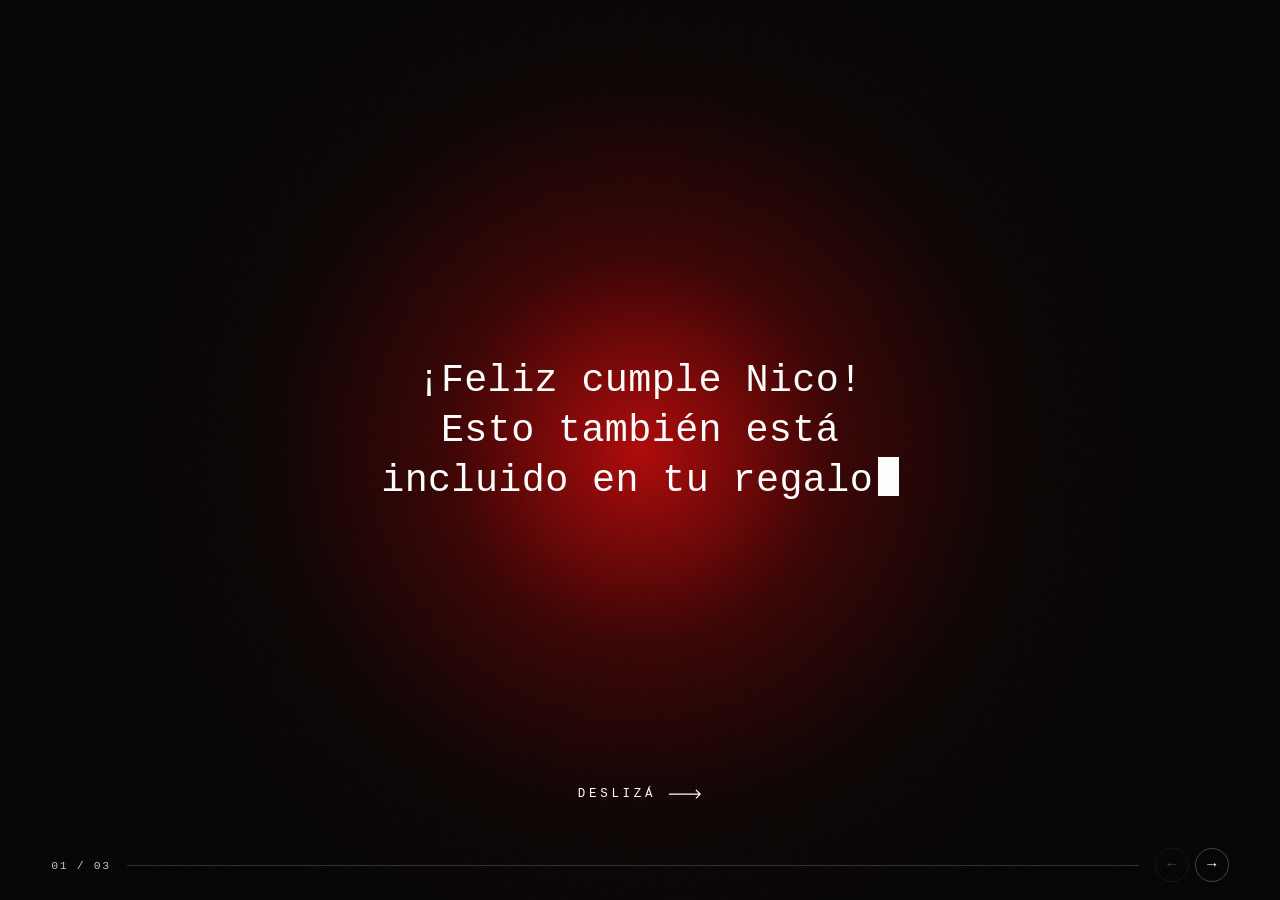
<file: index.html>
<!doctype html>
<html lang="es">
<head>
  <meta charset="utf-8">
  <meta name="viewport" content="width=device-width, initial-scale=1, viewport-fit=cover">
  <meta name="theme-color" content="#000000">
  <title>Feliz cumple</title>
  <link rel="stylesheet" href="styles.css">
</head>
<body>
  <div class="grain" aria-hidden="true"></div>

  <main class="stage" id="stage">
    <div class="track" id="track">

      <!-- 01 · INTRO -->
      <section class="slide slide--intro">
        <div class="glow glow--center" aria-hidden="true"></div>
        <div class="slide-inner center">
          <h1 class="intro-title">
            <span class="rv" style="--i:0">¡Feliz cumple <span data-nombre>Nico</span>!</span>
            <span class="rv" style="--i:1">Esto también está</span>
            <span class="rv" style="--i:2">incluido en tu regalo<span class="cursor" aria-hidden="true"></span></span>
          </h1>
        </div>
        <button class="hint rv" style="--i:4" data-next aria-label="Siguiente">
          <span>deslizá</span>
          <svg viewBox="0 0 40 12" aria-hidden="true"><path d="M0 6h37M32 1l5 5-5 5" fill="none" stroke="currentColor" stroke-width="1.5"/></svg>
        </button>
      </section>

      <!-- 02 · QUÉ TENGO -->
      <section class="slide slide--tengo">
        <div class="glow glow--top" aria-hidden="true"></div>
        <div class="glow glow--bottom" aria-hidden="true"></div>
        <div class="slide-inner">
          <h2 class="big-title rv" style="--i:0">¿QUÉ TENGO?</h2>

          <article class="product">
            <p class="kicker rv" style="--i:1">UN DAC (Digital-to-Analog Converter)</p>
            <h3 class="product-name rv" style="--i:1">MOONDROP DAWN PRO 2</h3>
            <div class="product-img rv" style="--i:2"><img src="assets/dac.png" alt="Moondrop Dawn Pro 2" loading="eager"></div>
            <a class="pill rv" style="--i:3" data-link="dac" href="#" target="_blank" rel="noopener">+ info</a>
          </article>

          <article class="product">
            <p class="kicker rv" style="--i:4">UNOS AURICULARES IEM (In-Ear Monitor)</p>
            <h3 class="product-name rv" style="--i:4">KZ CASTOR PRO BASS CON SWITCH</h3>
            <div class="product-img rv" style="--i:5"><img src="assets/iem.png" alt="KZ Castor Pro" loading="eager"></div>
            <a class="pill rv" style="--i:6" data-link="iem" href="#" target="_blank" rel="noopener">+ info</a>
          </article>
        </div>
      </section>

      <!-- 03 · QUÉ MÁS NECESITO -->
      <section class="slide slide--necesito">
        <div class="glow glow--top-right" aria-hidden="true"></div>
        <div class="glow glow--bottom-right" aria-hidden="true"></div>
        <div class="slide-inner">
          <h2 class="big-title rv" style="--i:0">¿QUÉ MÁS<br>NECESITO?</h2>
          <p class="kicker kicker--lg rv" style="--i:1">UN BUEN REPRODUCTOR DE MÚSICA LOSSLESS</p>
          <h3 class="app-name rv" style="--i:2">AIMP</h3>
          <div class="app-icon rv" style="--i:3"><img src="assets/aimp.png" alt="Ícono de AIMP"></div>
          <a class="btn-dl rv" style="--i:4" data-link="aimp" href="#" target="_blank" rel="noopener">DESCARGAR</a>
          <div id="musica-cta" hidden>
            <p class="kicker kicker--lg rv" style="--i:5">PERO SOBRE TODO MÚSICA EN BUENA CALIDAD<br>(YA SABEMOS QUE TENÉS TIDAL)</p>
            <button class="arrow-next rv" style="--i:6" data-next aria-label="Ver discos">
              <svg viewBox="0 0 200 40" aria-hidden="true"><path d="M0 20h192M174 3l18 17-18 17" fill="none" stroke="currentColor" stroke-width="4"/></svg>
            </button>
          </div>
        </div>
      </section>

      <!-- Los discos se agregan acá desde app.js -->
    </div>
  </main>

  <nav class="hud" aria-label="Navegación">
    <span class="counter" id="counter">01 / 03</span>
    <div class="progress"><span id="progress-bar"></span></div>
    <div class="arrows">
      <button id="prev" aria-label="Anterior">&larr;</button>
      <button id="next" aria-label="Siguiente">&rarr;</button>
    </div>
  </nav>

  <script src="config.js"></script>
  <script src="app.js"></script>
</body>
</html>
</file>
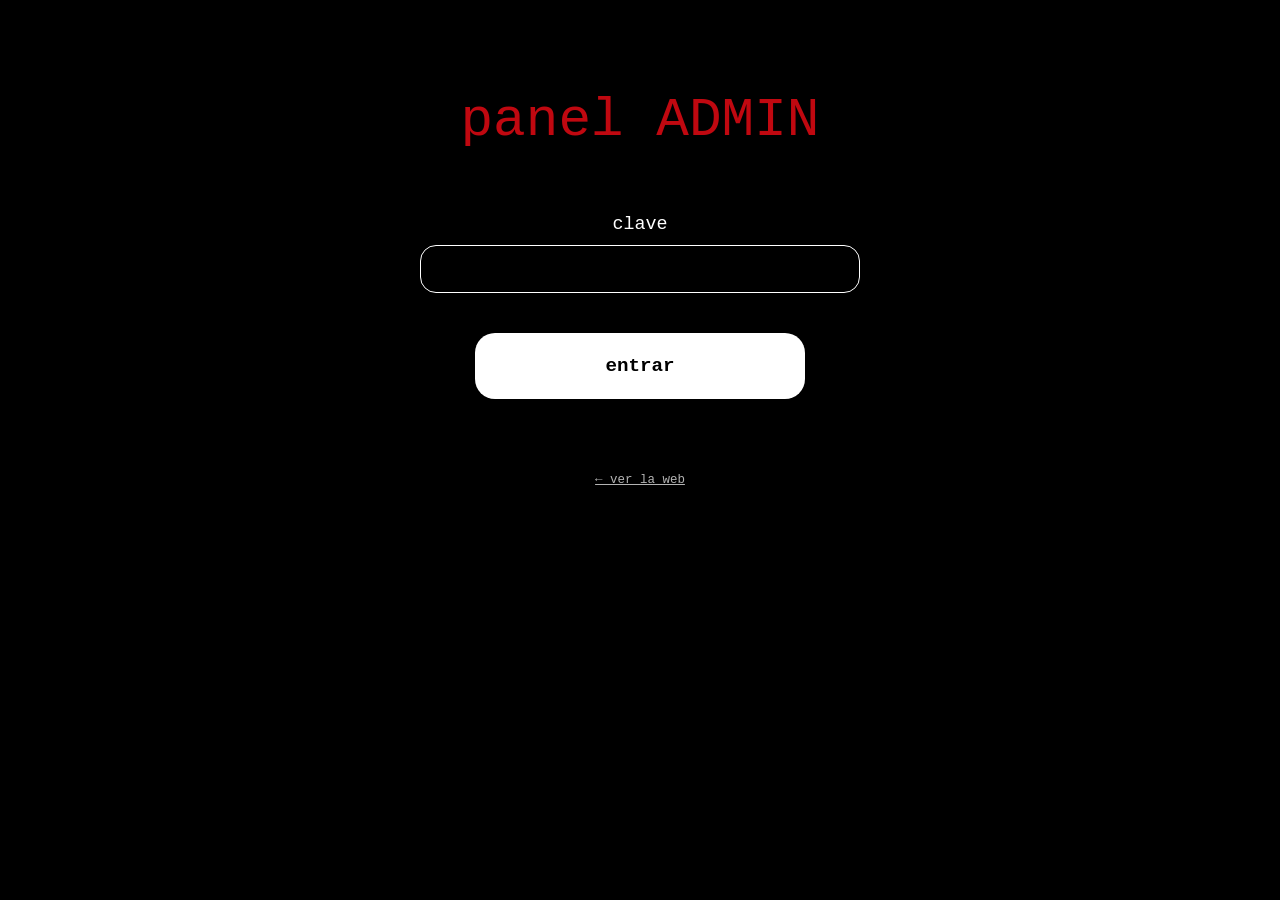
<file: admin/index.html>
<!doctype html>
<html lang="es">
<head>
  <meta charset="utf-8">
  <meta name="viewport" content="width=device-width, initial-scale=1, viewport-fit=cover">
  <meta name="robots" content="noindex, nofollow">
  <meta name="theme-color" content="#000000">
  <title>Panel admin</title>
  <style>
    :root {
      --red: #c00810;
      --mono: ui-monospace, "SF Mono", "Cascadia Mono", "JetBrains Mono", "Roboto Mono", Menlo, Consolas, "Liberation Mono", monospace;
      --ease-out: cubic-bezier(.16, 1, .3, 1);
    }
    * { box-sizing: border-box; margin: 0; padding: 0; }
    html, body { background: #000; color: #fff; font-family: var(--mono); -webkit-font-smoothing: antialiased; }
    body { min-height: 100dvh; padding: 10vh 16px 80px; }
    .wrap { width: min(100%, 440px); margin: 0 auto; }

    h1 {
      color: var(--red);
      text-align: center;
      font-weight: 500;
      font-size: clamp(2.4rem, 11vw, 3.4rem);
      margin-bottom: 7vh;
      animation: in .8s var(--ease-out) both;
    }
    h2 { font-weight: 500; font-size: 1rem; letter-spacing: .12em; margin: 56px 0 18px; text-align: center; }

    label { display: block; text-align: center; font-size: 1.15rem; margin: 18px 0 10px; }
    label small { display: block; font-size: .7rem; margin-top: 2px; opacity: .85; }

    input, textarea {
      width: 100%;
      background: #000;
      color: #fff;
      font: inherit;
      font-size: .95rem;
      border: 1.5px solid #fff;
      border-radius: 16px;
      padding: 14px 16px;
      outline: none;
      transition: border-color .2s, box-shadow .2s;
    }
    textarea { border-radius: 28px; padding: 18px 20px; resize: none; line-height: 1.45; height: calc(3 * 1.45em + 36px + 3px); }
    input:focus, textarea:focus { border-color: var(--red); box-shadow: 0 0 0 3px rgba(192, 8, 16, .25); }

    .btn {
      display: block;
      width: 75%;
      margin: 40px auto 0;
      padding: 22px;
      border-radius: 20px;
      background: #fff;
      color: #000;
      font: inherit;
      font-size: 1.2rem;
      font-weight: 600;
      border: 0;
      cursor: pointer;
      transition: transform .2s var(--ease-out), background .2s;
    }
    .btn:hover { background: #ffd9d9; }
    .btn:active { transform: scale(.97); }
    .btn:disabled { opacity: .5; cursor: progress; }

    .preview {
      display: none;
      width: 120px;
      aspect-ratio: 1;
      object-fit: cover;
      margin: 12px auto 0;
      border-radius: 8px;
      filter: none;
    }
    .preview.show { display: block; animation: in .5s var(--ease-out) both; }

    .msg { min-height: 1.4em; text-align: center; font-size: .8rem; margin-top: 16px; }
    .msg.ok { color: #7dff9a; }
    .msg.err { color: #ff6b6b; }

    .notice {
      border: 1px dashed rgba(255,255,255,.4);
      border-radius: 14px;
      padding: 14px 16px;
      font-size: .78rem;
      line-height: 1.5;
      margin-bottom: 24px;
    }

    .list { list-style: none; display: grid; gap: 10px; }
    .item {
      display: grid;
      grid-template-columns: 52px 1fr auto;
      align-items: center;
      gap: 12px;
      padding: 8px;
      border: 1px solid rgba(255,255,255,.18);
      border-radius: 14px;
      animation: in .4s var(--ease-out) both;
    }
    .item img { width: 52px; height: 52px; object-fit: cover; border-radius: 8px; background: #222; }
    .item .t { font-size: .85rem; overflow: hidden; text-overflow: ellipsis; white-space: nowrap; }
    .item .l { font-size: .68rem; opacity: .6; overflow: hidden; text-overflow: ellipsis; white-space: nowrap; }
    .item button {
      font: inherit; font-size: .75rem;
      color: #fff; background: transparent;
      border: 1px solid var(--red); border-radius: 10px;
      padding: 8px 10px; cursor: pointer;
      transition: background .2s;
    }
    .item button:hover { background: var(--red); }
    .empty { text-align: center; font-size: .8rem; opacity: .6; }

    .top-link { color: #fff; display: block; text-align: center; margin-top: 40px; font-size: .78rem; opacity: .7; }
    [hidden] { display: none !important; }

    @keyframes in { from { opacity: 0; transform: translateY(14px); } to { opacity: 1; transform: none; } }
  </style>
</head>
<body>
  <div class="wrap">
    <h1>panel ADMIN</h1>

    <div class="notice" id="no-db" hidden>
      Falta configurar Supabase en <b>config.js</b>. Sin eso el panel no puede guardar discos para todos.
      Mirá el README (paso 2).
    </div>

    <!-- Login -->
    <form id="login" hidden autocomplete="off">
      <label for="clave">clave</label>
      <input id="clave" type="password" required autocomplete="current-password">
      <button class="btn" type="submit">entrar</button>
      <p class="msg" id="login-msg"></p>
    </form>

    <!-- Carga -->
    <div id="panel" hidden>
      <form id="form" autocomplete="off">
        <label for="titulo">titulo del disco</label>
        <input id="titulo" required maxlength="80">

        <label for="imagen">link imagen de portada y fondo</label>
        <input id="imagen" type="url" required placeholder="https://…">
        <img class="preview" id="preview" alt="" referrerpolicy="no-referrer">

        <label for="comentario">comentario <small>3 lineas máximo</small></label>
        <textarea id="comentario" rows="3" maxlength="180"></textarea>

        <label for="link">link de descarga</label>
        <input id="link" type="url" required placeholder="https://…">

        <button class="btn" type="submit" id="guardar">guardar</button>
        <p class="msg" id="form-msg"></p>
      </form>

      <h2>DISCOS CARGADOS</h2>
      <ul class="list" id="list"></ul>
      <p class="empty" id="empty" hidden>Todavía no hay discos.</p>
    </div>

    <a class="top-link" href="../">← ver la web</a>
  </div>

  <script src="../config.js"></script>
  <script src="admin.js"></script>
</body>
</html>
</file>
<file: styles.css>
/* =========================================================
   REGALO · estilos
   ========================================================= */
:root {
  --bg: #000;
  --fg: #fff;
  --red: #c00808;
  --red-deep: #6e0000;
  --mono: ui-monospace, "SF Mono", "Cascadia Mono", "JetBrains Mono", "Roboto Mono", Menlo, Consolas, "Liberation Mono", monospace;
  --ease: cubic-bezier(.77, 0, .18, 1);
  --ease-out: cubic-bezier(.16, 1, .3, 1);
  --dur: 1050ms;
  --col: min(88vw, 520px);
}

* { box-sizing: border-box; margin: 0; padding: 0; }

html, body {
  height: 100%;
  background: var(--bg);
  color: var(--fg);
  font-family: var(--mono);
  overflow: hidden;
  overscroll-behavior: none;
  -webkit-font-smoothing: antialiased;
  -webkit-tap-highlight-color: transparent;
}

button { font: inherit; color: inherit; background: none; border: 0; cursor: pointer; }
a { color: inherit; }

/* ---------- Escenario horizontal ---------- */
.stage {
  position: fixed;
  inset: 0;
  overflow: hidden;
  touch-action: none;
}

.track {
  display: flex;
  height: 100%;
  will-change: transform;
  transition: transform var(--dur) var(--ease);
}
.track.is-dragging { transition: none; }

.slide {
  position: relative;
  flex: 0 0 100vw;
  width: 100vw;
  height: 100vh;
  height: 100dvh;
  overflow: hidden;
  display: flex;
  align-items: center;
  justify-content: center;
}

.slide-inner {
  position: relative;
  z-index: 2;
  width: var(--col);
  max-height: 100%;
  padding: max(5vh, 28px) 0 max(9vh, 64px);
  /* leve parallax de contenido al entrar */
  transform: translateX(6vw);
  transition: transform var(--dur) var(--ease);
}
.slide.is-active .slide-inner { transform: none; }
.slide.is-before .slide-inner { transform: translateX(-6vw); }

.slide-inner.center { text-align: center; }

/* ---------- Glows rojos ---------- */
.glow {
  position: absolute;
  z-index: 0;
  width: 120vmax;
  height: 120vmax;
  border-radius: 50%;
  background: radial-gradient(circle, rgba(204, 8, 8, .95) 0%, rgba(110, 0, 0, .55) 18%, rgba(40, 0, 0, .25) 34%, transparent 52%);
  pointer-events: none;
  opacity: .9;
  animation: breathe 7s ease-in-out infinite alternate;
}
.glow--center       { left: 50%; top: 50%; margin: -60vmax 0 0 -60vmax; }
.glow--top          { left: 55%; top: -10%; margin: -60vmax 0 0 -60vmax; }
.glow--bottom       { left: 35%; top: 108%; margin: -60vmax 0 0 -60vmax; animation-delay: -3s; }
.glow--top-right    { left: 60%; top: -6%; margin: -60vmax 0 0 -60vmax; }
.glow--bottom-right { left: 92%; top: 104%; margin: -60vmax 0 0 -60vmax; animation-delay: -4s; }

@keyframes breathe {
  0%   { transform: translate3d(-2%, -1%, 0) scale(.94); opacity: .75; }
  100% { transform: translate3d(2%, 1.5%, 0) scale(1.06); opacity: 1; }
}

/* ---------- Grano / textura ---------- */
.grain {
  position: fixed;
  inset: -50%;
  z-index: 20;
  pointer-events: none;
  opacity: .07;
  background-image: url("data:image/svg+xml;utf8,<svg xmlns='http://www.w3.org/2000/svg' width='160' height='160'><filter id='n'><feTurbulence type='fractalNoise' baseFrequency='.9' numOctaves='2' stitchTiles='stitch'/></filter><rect width='100%' height='100%' filter='url(%23n)'/></svg>");
  animation: grain 1.2s steps(6) infinite;
}
@keyframes grain {
  0%   { transform: translate(0, 0); }
  25%  { transform: translate(-3%, 2%); }
  50%  { transform: translate(2%, -3%); }
  75%  { transform: translate(-2%, -1%); }
  100% { transform: translate(1%, 3%); }
}

/* ---------- Revelado de elementos ---------- */
.rv {
  opacity: 0;
  transform: translate3d(0, 22px, 0);
  filter: blur(8px);
  transition:
    opacity .8s var(--ease-out),
    transform .9s var(--ease-out),
    filter .8s var(--ease-out);
  transition-delay: 0ms;
}
.slide.is-active .rv {
  opacity: 1;
  transform: none;
  filter: none;
  transition-delay: calc(var(--i, 0) * 95ms + 380ms);
}

/* ---------- Intro ---------- */
.intro-title {
  font-weight: 500;
  font-size: clamp(1.35rem, 6.4vw, 2.4rem);
  line-height: 1.3;
  letter-spacing: .01em;
}
.intro-title > span { display: block; }

.cursor {
  display: inline-block;
  width: .55em;
  height: 1em;
  margin-left: .12em;
  vertical-align: -.12em;
  background: var(--fg);
  animation: blink 1s steps(1) infinite;
}
@keyframes blink { 50% { opacity: 0; } }

.hint {
  position: absolute;
  z-index: 3;
  left: 50%;
  bottom: max(11vh, 84px);
  translate: -50% 0;
  display: flex;
  align-items: center;
  gap: 12px;
  font-size: .78rem;
  letter-spacing: .3em;
  text-transform: uppercase;
  opacity: .7;
}
.hint svg { width: 34px; animation: nudge 1.8s var(--ease-out) infinite; }
@keyframes nudge {
  0%, 100% { transform: translateX(0); }
  50%      { transform: translateX(8px); }
}

/* ---------- Títulos y textos ---------- */
.big-title {
  font-weight: 500;
  font-size: clamp(2.4rem, 13vw, 4.6rem);
  line-height: 1.12;
  letter-spacing: .02em;
  margin-bottom: clamp(18px, 4vh, 40px);
}

.kicker {
  font-size: clamp(.68rem, 2.6vw, .9rem);
  letter-spacing: .02em;
  line-height: 1.5;
}
.kicker--lg { font-size: clamp(.78rem, 3vw, 1rem); margin-bottom: 10px; }

.product-name {
  font-weight: 500;
  font-size: clamp(1.15rem, 5.4vw, 1.8rem);
  letter-spacing: .02em;
  margin: 2px 0 10px;
}

.product { margin-bottom: clamp(10px, 2.2vh, 22px); }
.slide--tengo .big-title { font-size: clamp(2rem, 10.4vw, 4.6rem); white-space: nowrap; }
.slide--tengo .product-name { font-size: clamp(.95rem, 4.5vw, 1.8rem); }
.slide--tengo .product-img { aspect-ratio: auto; height: min(calc(var(--col) * 763 / 1726), 21vh); }

.product-img {
  position: relative;
  border-radius: clamp(20px, 6vw, 34px);
  overflow: hidden;
  aspect-ratio: 1726 / 763;
  background: #111;
  margin-bottom: 10px;
}
.product-img img {
  width: 100%;
  height: 100%;
  object-fit: cover;
  display: block;
  transform: scale(1.04);
  transition: transform 6s var(--ease-out);
}
.slide.is-active .product-img img { transform: scale(1.1); }

/* ---------- Botones ---------- */
.pill {
  display: inline-block;
  background: var(--fg);
  color: #000;
  text-decoration: none;
  font-weight: 600;
  font-size: clamp(1rem, 4.4vw, 1.4rem);
  padding: .32em .9em;
  border-radius: .55em;
  transition: transform .25s var(--ease-out), background .25s;
}
.pill:hover  { transform: translateY(-2px); background: #ffd9d9; }
.pill:active { transform: scale(.96); }

.btn-dl {
  position: relative;
  display: block;
  width: min(100%, 360px);
  margin: 0 auto;
  padding: .95em 1em;
  border-radius: 999px;
  text-align: center;
  text-decoration: none;
  font-size: clamp(.9rem, 3.6vw, 1.05rem);
  font-weight: 500;
  letter-spacing: .06em;
  color: var(--fg);
  background: linear-gradient(90deg, #b80505 0%, #2a0000 50%, #8a0000 100%);
  box-shadow: inset 0 -1px 0 rgba(255, 255, 255, .45), 0 0 0 1px rgba(255, 255, 255, .06);
  overflow: hidden;
  transition: transform .25s var(--ease-out), box-shadow .3s;
}
.btn-dl::after {
  content: "";
  position: absolute;
  inset: 0;
  background: linear-gradient(105deg, transparent 35%, rgba(255, 255, 255, .28) 50%, transparent 65%);
  transform: translateX(-120%);
  animation: shine 4.5s var(--ease) infinite 1.6s;
}
@keyframes shine {
  0%, 60% { transform: translateX(-120%); }
  100%    { transform: translateX(120%); }
}
.btn-dl:hover  { transform: translateY(-2px); box-shadow: inset 0 -1px 0 rgba(255,255,255,.6), 0 10px 40px -10px rgba(204, 8, 8, .8); }
.btn-dl:active { transform: scale(.97); }

/* ---------- Slide 3 · AIMP ---------- */
.app-name {
  font-weight: 500;
  font-size: clamp(2.2rem, 11vw, 3.8rem);
  margin-bottom: clamp(16px, 3.5vh, 36px);
}
.app-icon {
  width: clamp(120px, 30vw, 180px);
  margin: 0 auto clamp(20px, 4.5vh, 44px);
}
.app-icon img {
  display: block;
  width: 100%;
  border-radius: 18%;
  animation: float 5s ease-in-out infinite;
}
@keyframes float {
  0%, 100% { transform: translateY(0) rotate(0); }
  50%      { transform: translateY(-8px) rotate(-1.5deg); }
}
.slide--necesito .btn-dl { margin-bottom: clamp(24px, 6vh, 64px); }

.arrow-next { display: block; width: clamp(160px, 46vw, 240px); padding: 8px 0; }
.arrow-next svg { width: 100%; animation: nudge 1.8s var(--ease-out) infinite; }

/* ---------- Slide de disco ---------- */
.album-bg {
  position: absolute;
  inset: -6%;
  z-index: 0;
  background-size: cover;
  background-position: center;
  filter: grayscale(1) contrast(1.05) blur(1.5px);
  opacity: .16;
  transform: scale(1.18);
  transition: transform 9s linear;
}
.slide.is-active .album-bg { transform: scale(1.04); }

.album-shade {
  position: absolute;
  inset: 0;
  z-index: 1;
  background:
    linear-gradient(180deg, rgba(150, 26, 18, .85) 0%, rgba(80, 14, 10, .45) 28%, rgba(0, 0, 0, .25) 55%, rgba(0, 0, 0, .55) 100%);
}

.album-cover {
  display: block;
  width: min(76vw, 400px, 46vh);
  aspect-ratio: 1;
  object-fit: cover;
  margin: 0 auto clamp(18px, 3.5vh, 34px);
  box-shadow: 0 30px 80px -20px rgba(0, 0, 0, .8);
  background: #1a1a1a;
}
.album-title {
  font-weight: 500;
  font-size: clamp(1.7rem, 8.4vw, 3rem);
  letter-spacing: .02em;
  line-height: 1.15;
  margin-bottom: 14px;
}
.album-note {
  font-size: clamp(.8rem, 3.1vw, 1rem);
  line-height: 1.45;
  margin-bottom: clamp(22px, 5vh, 48px);
  overflow-wrap: anywhere;
  display: -webkit-box;
  -webkit-line-clamp: 3;
  -webkit-box-orient: vertical;
  overflow: hidden;
  white-space: pre-line;
}

/* ---------- HUD ---------- */
.hud {
  position: fixed;
  z-index: 10;
  left: 0;
  right: 0;
  bottom: 0;
  display: flex;
  align-items: center;
  gap: 16px;
  padding: 0 max(20px, 4vw) max(18px, env(safe-area-inset-bottom));
  font-size: .72rem;
  letter-spacing: .14em;
  pointer-events: none;
}
.counter { min-width: 6.5ch; opacity: .75; }
.progress {
  flex: 1;
  height: 1px;
  background: rgba(255, 255, 255, .18);
  overflow: hidden;
}
.progress span {
  display: block;
  height: 100%;
  width: 100%;
  background: var(--fg);
  transform-origin: left;
  transform: scaleX(0);
  transition: transform var(--dur) var(--ease);
}
.arrows { display: flex; gap: 6px; pointer-events: auto; }
.arrows button {
  width: 34px;
  height: 34px;
  border-radius: 50%;
  border: 1px solid rgba(255, 255, 255, .25);
  font-size: .95rem;
  transition: background .2s, opacity .2s, border-color .2s;
}
.arrows button:hover:not(:disabled) { background: rgba(255, 255, 255, .12); border-color: rgba(255,255,255,.6); }
.arrows button:disabled { opacity: .25; cursor: default; }

/* ---------- Pantallas bajas: compactar slide 2 ---------- */
@media (max-height: 760px) {
  .slide--tengo .big-title { font-size: clamp(1.9rem, 9.6vw, 3.4rem); margin-bottom: 12px; }
}
@media (max-height: 640px) {
  .slide--necesito .app-icon { width: 100px; }
}

/* ---------- Movimiento reducido ---------- */
@media (prefers-reduced-motion: reduce) {
  :root { --dur: 400ms; }
  .glow, .grain, .app-icon img, .btn-dl::after, .hint svg, .arrow-next svg, .cursor { animation: none; }
  .rv { filter: none; transform: none; }
}
</file>
